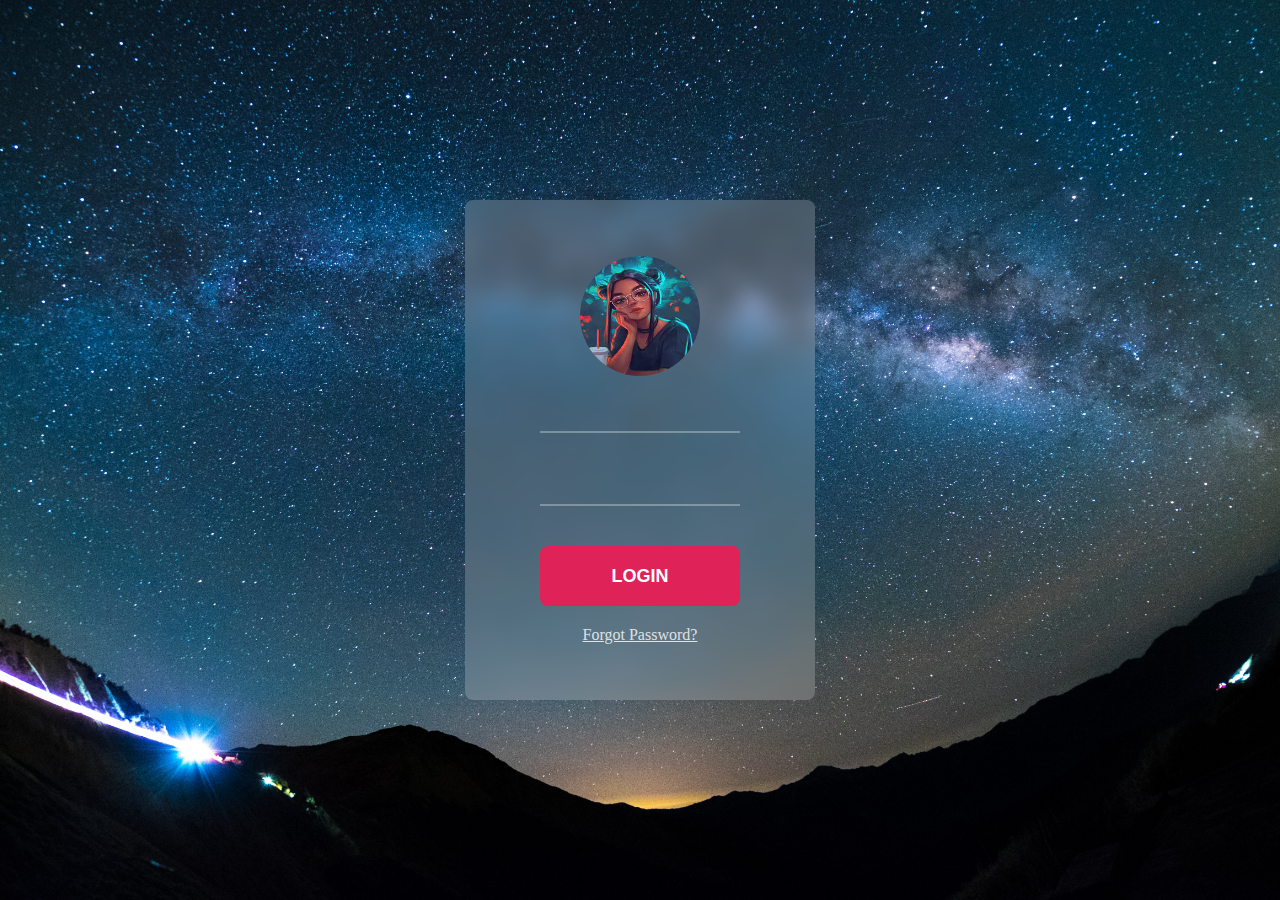
<file: Frosted glass effect Login form/index.html>
<!DOCTYPE html>
<html lang="en">

<head>
    <meta charset="UTF-8">
    <meta type="viewport" content="width=device-width ,initial-scale=1.0">
    <link rel="stylesheet " href="style.css">
    <title>Frosted Glass Effect Login Form</title>
</head>

<body>
    <main>
        <div class="wrapper">
            <form action="">
                <img src="images/profile.jpg" alt="User Profile"><br>
                <input type="text"><br>
                <input type="password"><br>
                <input type="submit" value="LOGIN"><br>
                <span><a href="#">Forgot Password?</a></span>
            </form>
        </div>
    </main>
</body>

</html>
</file>
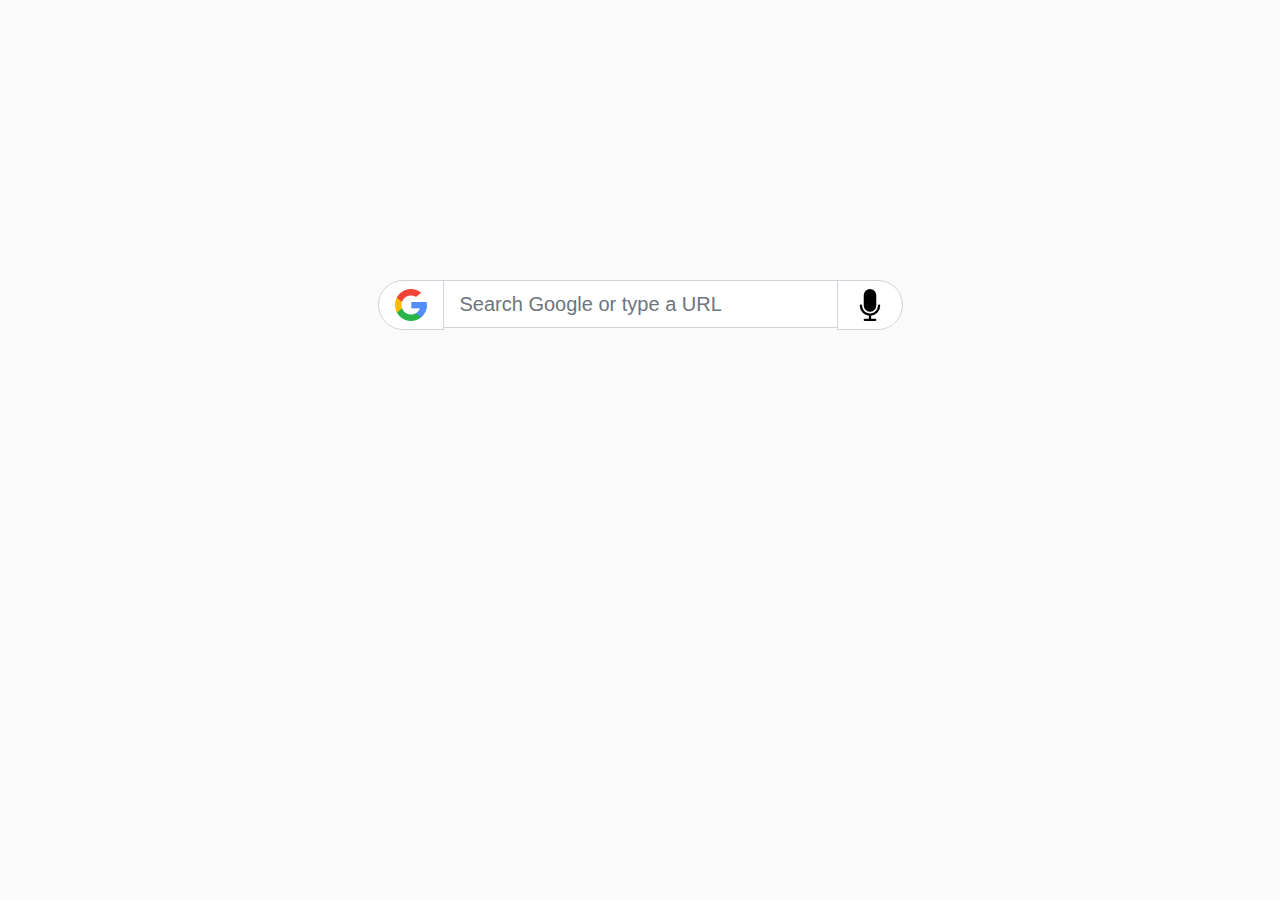
<file: Google Type Searchbox/index.html>
<!DOCTYPE html>
<html lang="en">

<head>
    <meta charset="UTF-8">
    <meta name="viewport" content="width=device-width,initial-scale=1.0">
    <link rel="stylesheet " href="style.css">
    <title>Google Type Searchbox</title>
</head>

<body>
    <div class="container d-flex justify-content-center">
        <div class="input-group col-sm-6 input-group-lg">
            <div class="input-group-prepend ">
                <span class="input-group-text google">
                    <img src="images/g1.png" alt="Google Logo">
                </span>
            </div>
            <input class="form-control row-sm-4" type="search" placeholder="Search Google or type a URL" id="google-search-input">
            <div class="input-group-append">
                <span class="input-group-text microphone">
                    <img src="images/microphone.png" alt="Microphone Icon">
                </span>
            </div>

        </div>
    </div>
</body>

</html>
</file>
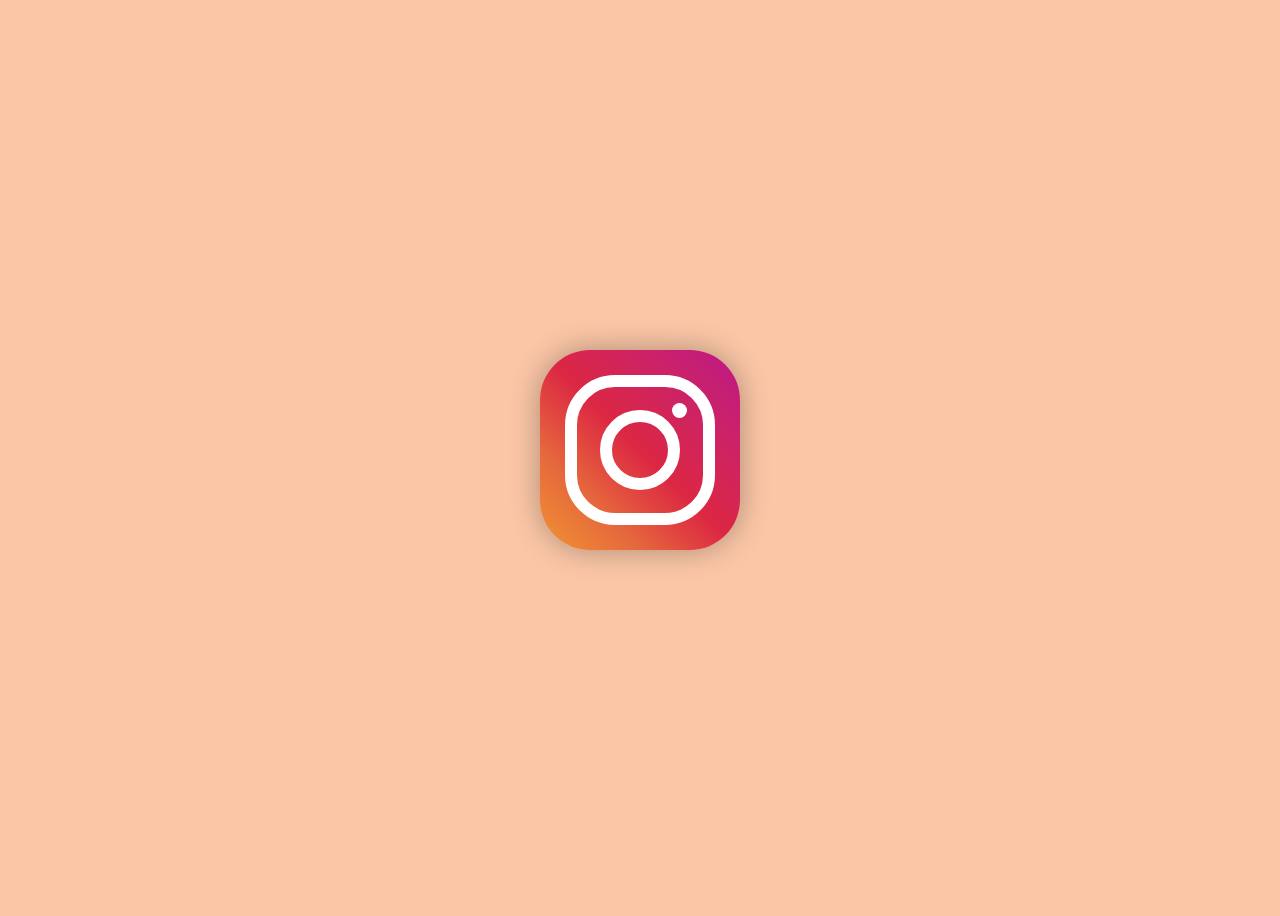
<file: Instagram Logo/index.html>
<!DOCTYPE html>
<html lang="en">

<head>
    <meta charset="UTF-8">
    <meta type="viewport" content="width=device-width ,initial-scale=1.0">
    <link rel="stylesheet " href="style.css">
    <title>Instagram logo</title>
</head>

<body>
    <div class="container">
        <div class="logo-bg">
            <div class="logo">

            </div>
        </div>
    </div>
</body>

</html>
</file>
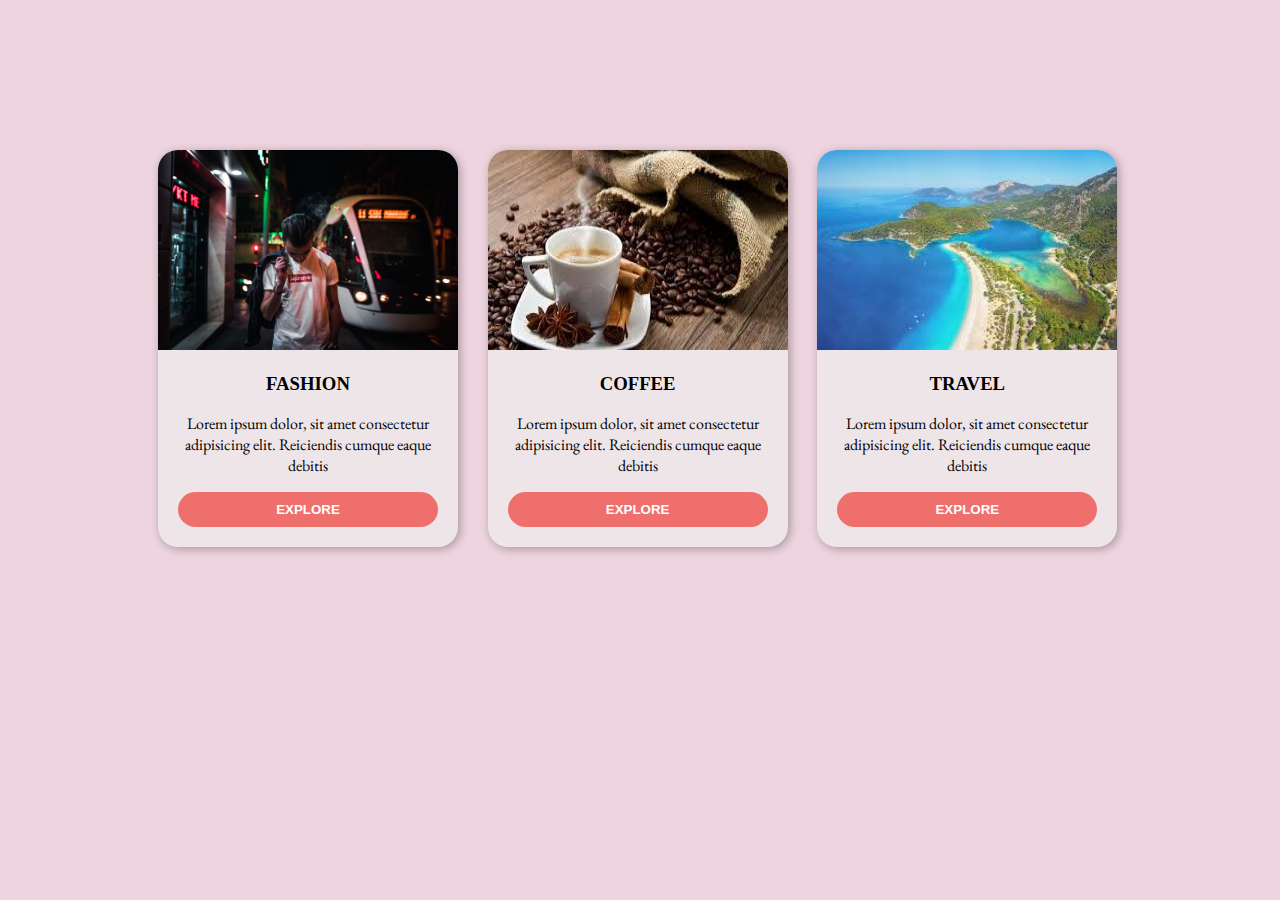
<file: Responsive Cards/index.html>
<!DOCTYPE html>
<html lang="en">

<head>
    <meta charset="UTF-8">
    <link rel="stylesheet " href="style.css">
    <title>Responsive CSS Grid Cards</title>
</head>

<body>
    <div class="container">
        <main class="grid">
            <article>
                <img src="images/img1.jpg" alt="A guy wearing fashionable black hoodie and cap">
                <div class="text">
                    <h3>Fashion</h3>
                    <p>Lorem ipsum dolor, sit amet consectetur adipisicing elit. Reiciendis cumque eaque debitis</p>
                    <button>Explore</button>
                </div>
            </article>

            <article>
                <img src="images/img2.jpg" alt="Coffee">
                <div class="text">
                    <h3>Coffee</h3>
                    <p>Lorem ipsum dolor, sit amet consectetur adipisicing elit. Reiciendis cumque eaque debitis</p>
                    <button>Explore</button>

                </div>
            </article>

            <article>
                <img src="images/img3.jpg" alt="A scenic beach">
                <div class="text">
                    <h3>Travel</h3>
                    <p>Lorem ipsum dolor, sit amet consectetur adipisicing elit. Reiciendis cumque eaque debitis</p>
                    <button>Explore</button>

                </div>
            </article>
        </main>
    </div>
</body>

</html>
</file>
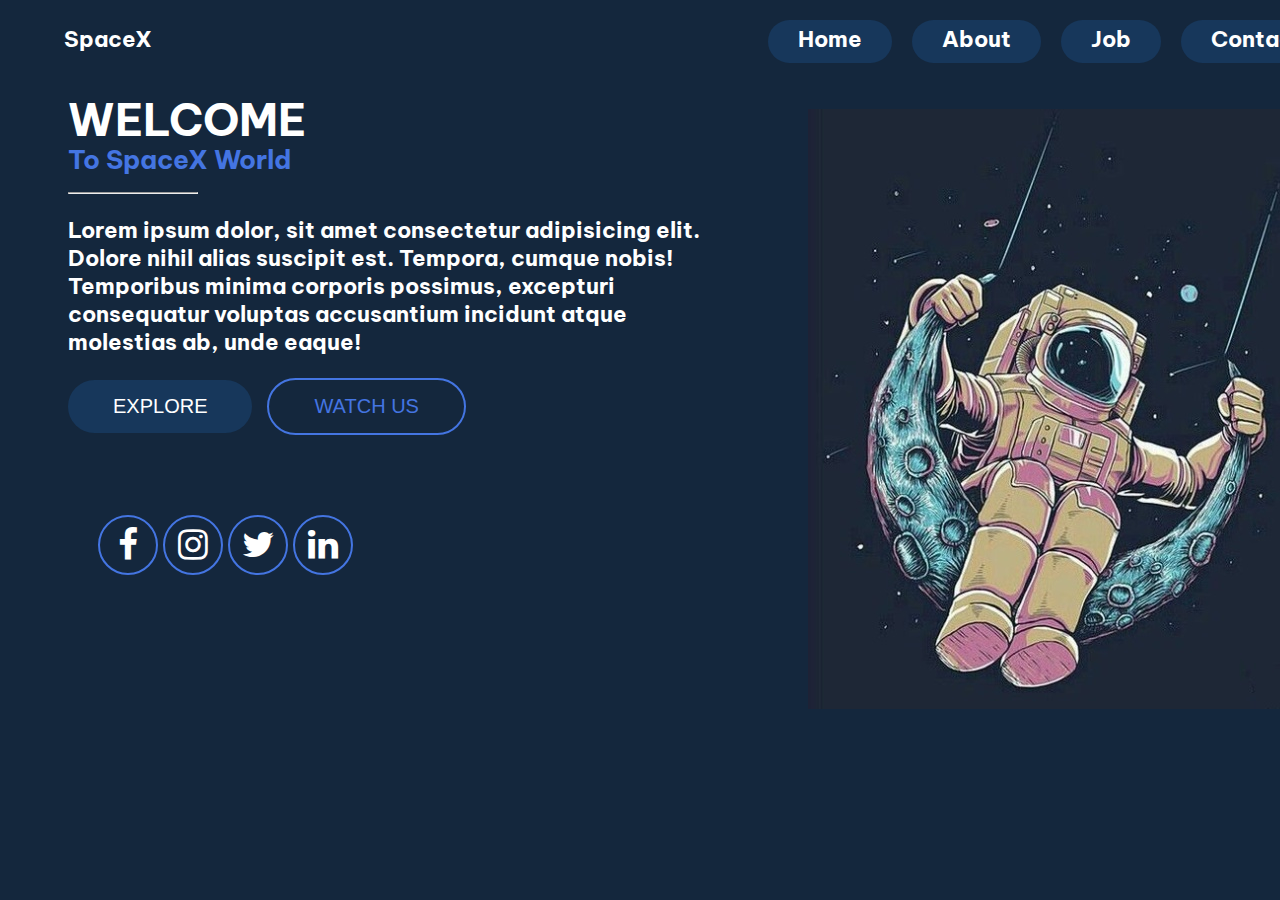
<file: Space Project/index.html>
<!DOCTYPE html>
<html lang="en">

<head>
    <meta charset="UTF-8">
    <meta type="viewport" content="width=device-width ,initial-scale=1.0">
    <link rel="stylesheet" href="https://stackpath.bootstrapcdn.com/font-awesome/4.7.0/css/font-awesome.min.css ">
    <link rel="stylesheet " href="style.css ">

    <title>SpaceX Landing page</title>
</head>

<body>
    <!--Navbar-->
<div class="navbar ">
    <li class="nav-link ">SpaceX</li>
    <li class="nav-link ">Home</li>
    <li class="nav-link ">About</li>
    <li class="nav-link ">Job</li>
    <li class="nav-link ">Contact</li>
    <!--Navbar ends-->
</div>
<!--Hero Section-->
<div class="hero-section ">
    <!--Hero section content-->
    <div class="hero-section-content ">
        <h1>WELCOME</h1>
        <h3>To SpaceX World</h3>
        <hr>
        <p>Lorem ipsum dolor, sit amet consectetur adipisicing elit. Dolore nihil alias suscipit est. Tempora, cumque nobis! Temporibus minima corporis possimus, excepturi consequatur voluptas accusantium incidunt atque molestias ab, unde eaque!</p>
        <button class="btn btn1 ">EXPLORE</button>
        <button class="btn btn2 ">WATCH US</button>
        <div class="social-media ">
            <i class="fa fa-facebook "></i>
            <i class="fa fa-instagram "></i>
            <i class="fa fa-twitter "></i>
            <i class="fa fa-linkedin "></i>

        </div>
    </div>
    <!--Hero section content ends-->

    <!--Hero section image-->
    <div class="hero-section-img ">
        <img src="images/image.jpg " alt="astronaut ">
    </div>
</div>
<!--Hero section image ends-->
<!--hero section ends-->

</body>

</html>
</file>
<file: Frosted glass effect Login form/style.css>
* {
    margin: 0;
    padding: 0;
    box-sizing: border-box;
}

main {
    height: 100vh;
    background: url("images/bg2.jpg")fixed center no-repeat;
    background-size: cover;
}

.wrapper {
    width: 350px;
    height: 500px;
    background: inherit;
    position: absolute;
    top: 50%;
    left: 50%;
    overflow: hidden;
    margin-left: -175px;
    margin-top: -250px;
    border-radius: 8px;
}

.wrapper:before {
    width: 400px;
    height: 550px;
    content: "";
    position: absolute;
    top: -25px;
    left: -25px;
    bottom: 0;
    right: 0;
    background: inherit;
    box-shadow: inset 0 0 0 200px rgba(255, 255, 255, 0.2);
    filter: blur(10px);
}

form img {
    width: 120px;
    height: 120px;
    border-radius: 50%;
}

form {
    text-align: center;
    position: absolute;
    top: 50%;
    left: 50%;
    transform: translate(-50%, -50%);
}

input {
    background: 0;
    width: 200px;
    outline: none;
    border: none;
    border-bottom: 2px solid rgba(255, 255, 255, 0.3);
    margin: 20px 0;
    padding-bottom: 10px;
    font-size: 18px;
    font-weight: bold;
    color: rgba(255, 255, 255, 0.8);
}

input[type="submit"] {
    border: none;
    border-radius: 8px;
    padding-bottom: 0;
    height: 60px;
    background: #df2359;
    color: #fff;
    cursor: pointer;
    transition: background-color .3s;
}

input[type="submit"]:hover {
    background: #641439;
}

span a {
    color: rgba(255, 255, 255, 0.8);
}
</file>
<file: Instagram Logo/style.css>
body {
    height: 100vh;
    background: rgba(242, 113, 33, 0.4);
    overflow: hidden;
}

.container {
    position: absolute;
    top: 50%;
    left: 50%;
    transform: translate(-50%, -50%);
}

.logo-bg {
    position: relative;
    background: linear-gradient(45deg, #f09433 0%, #e6683c 25%, #dc2743 50%, #cc2366 75%, #bc1888 100%);
    height: 200px;
    width: 200px;
    border-radius: 50px;
    box-shadow: 0 0 30px rgba(0, 0, 0, 0.3);
}

.logo-bg .logo {
    position: absolute;
    box-sizing: border-box;
    width: 80px;
    height: 80px;
    border-radius: 50%;
    border: 12px solid #fff;
    background: transparent;
    top: 50%;
    left: 50%;
    transform: translate(-50%, -50%);
}

.logo-bg .logo:before {
    position: absolute;
    content: " ";
    height: 150px;
    width: 150px;
    border-radius: 50px;
    border: 12px solid #fff;
    background: transparent;
    box-sizing: border-box;
    top: 50%;
    left: 50%;
    transform: translate(-50%, -50%);
}

.logo-bg .logo:after {
    position: absolute;
    content: " ";
    height: 15px;
    width: 15px;
    border-radius: 50px;
    background: #fff;
    top: -19px;
    right: -19px;
}
</file>
<file: Responsive Cards/style.css>
@import url('https://fonts.googleapis.com/css2?family=EB+Garamond&display=swap');
body {
    background: #eed4df;
}

.grid {
    margin: 150px;
    display: grid;
    grid-template-columns: repeat(3, 1fr);
    grid-gap: 25px;
    align-items: center;
}

.grid>article {
    background: #eee5e9;
    border: none;
    box-shadow: 2px 2px 10px 0px rgba(0, 0, 0, 0.3);
    border-radius: 20px;
    text-align: center;
    width: 300px;
    transition: transform .3s;
}

.grid>article:hover {
    transform: translateY(5px);
    box-shadow: 2px 2px 29px 0px rgba(0, 0, 0, 0.3);
}

.grid>article img {
    width: 100%;
    height: 200px;
    border-top-left-radius: 20px;
    border-top-right-radius: 20px;
}

.text {
    padding: 0px 20px 20px;
}

.text p {
    font-family: 'EB Garamond', sans-serif;
    font-weight: 400;
}

.text h3 {
    text-transform: uppercase;
    font-weight: 900;
}

.text button {
    background: #ef6f6c;
    border: none;
    border-radius: 20px;
    color: #fff;
    width: 100%;
    text-transform: uppercase;
    cursor: pointer;
    padding: 10px;
    font-weight: 600;
}

.text button:hover {
    background: #ebbdbc;
}

@media (max-width:768px) {
    /*For Tablet Mode*/
    .grid {
        grid-template-columns: repeat(2, 1fr);
    }
}

@media (max-width:500px) {
    /*For Mobile Mode*/
    .grid {
        grid-template-columns: repeat(1, 1fr);
    }
    .grid>article {
        text-align: center;
    }
}
</file>
<file: Space Project/style.css>
/*Font families*/

@import url('https://fonts.googleapis.com/css2?family=Be+Vietnam:wght@100;300;400;500;600;700;800&display=swap');
@import url('https://fonts.googleapis.com/css2?family=Poppins:wght@900&display=swap');

/*Universal styling*/

* {
    box-sizing: border-box;
}

body {
    background-color: #14273d;
    font-weight: 700;
    font-size: 22px;
    color: #fff;
    font-family: "be vietnam";
    overflow: hidden;
}


/*Navbar styling*/

.navbar {
    display: grid;
    grid-template-columns: repeat(5, 400px 1fr 1fr 1fr 1fr);
    grid-gap: 20px;
    margin-top: 20px;
}

li {
    list-style: none;
}

a {
    text-decoration: none;
    color: #fff;
}

li:nth-child(1) {
    margin-right: 200px
}

li:nth-child(2) {
    margin-left: 340px
}

.nav-link {
    text-align: center;
    padding: 10px 30px;
    padding-top: 5px;
    border-radius: 50px;
}

.nav-link:not(:first-of-type) {
    background-color: #17375b;
    transition: transform .3s;
}

.nav-link:not(:first-of-type):hover {
    background-color: #4475e2;
    cursor: pointer;
    transform: translateY(5px);
}


/*Navbar styling ends*/


/*Hero section*/

.hero-section {
    display: grid;
    grid-template-columns: repeat(2, 700px 1fr);
    align-items: center;
}

.hero-section-content {
    margin-left: 60px;
    margin-bottom: 100px;
}

.hero-section-content h3 {
    margin-top: -35px;
    color: #4475e2;
}

.hero-section-img {
    width: 80px;
    height: 80px;
    transform: translateX(100px) translateY(-180px);
    border-radius: 50%;
}

.hero-section-content hr {
    width: 130px;
    margin-left: 0px;
    margin-top: -10px;
}

.hero-section-content .btn {
    border: none;
    outline: none;
    padding: 15px 45px;
    background: transparent;
    border-radius: 50px;
    font-size: 20px;
    cursor: pointer;
    color: #fff;
    transition: transform .3s;
}

.hero-section-content .btn:hover {
    transform: translateY(5px);
}

.hero-section-content .btn1 {
    background-color: #17375b;
}

.hero-section-content .btn1:hover {
    background-color: #4475e2;
}

.hero-section-content .btn2 {
    border: 2px solid #4475e2;
    margin-left: 10px;
    color: #4475e2;
}

.hero-section-content .btn2:hover {
    background-color: #4475e2;
    color: #fff;
}


/*social media styling*/

.social-media {
    transform: translateX(30px) translateY(80px);
}

.social-media i {
    font-size: 35px;
    border: 2px solid #4475e2;
    width: 60px;
    height: 60px;
    text-align: center;
    cursor: pointer;
    padding: 10px;
    transition: all .3s;
    border-radius: 50px;
}

.social-media i:hover {
    background: #4475e2;
    color: #fff;
    transform: translateY(5px);
}
</file>
<file: Google Type Searchbox/style.css>
@import "https://stackpath.bootstrapcdn.com/bootstrap/4.4.1/css/bootstrap.min.css";
.container {
    margin-top: 280px;
}

body {
    background: #fafafa;
}

.google {
    border-top-left-radius: 32px !important;
    border-bottom-left-radius: 32px !important;
    background: #fff;
}

.microphone {
    border-top-right-radius: 32px !important;
    border-bottom-right-radius: 32px !important;
    background: #fff;
}

.form-control:focus {
    color: #495057;
    background-color: #fff;
    border-color: #ced4da;
    outline: none;
    box-shadow: 0 0 0 0 !important;
}
</file>
